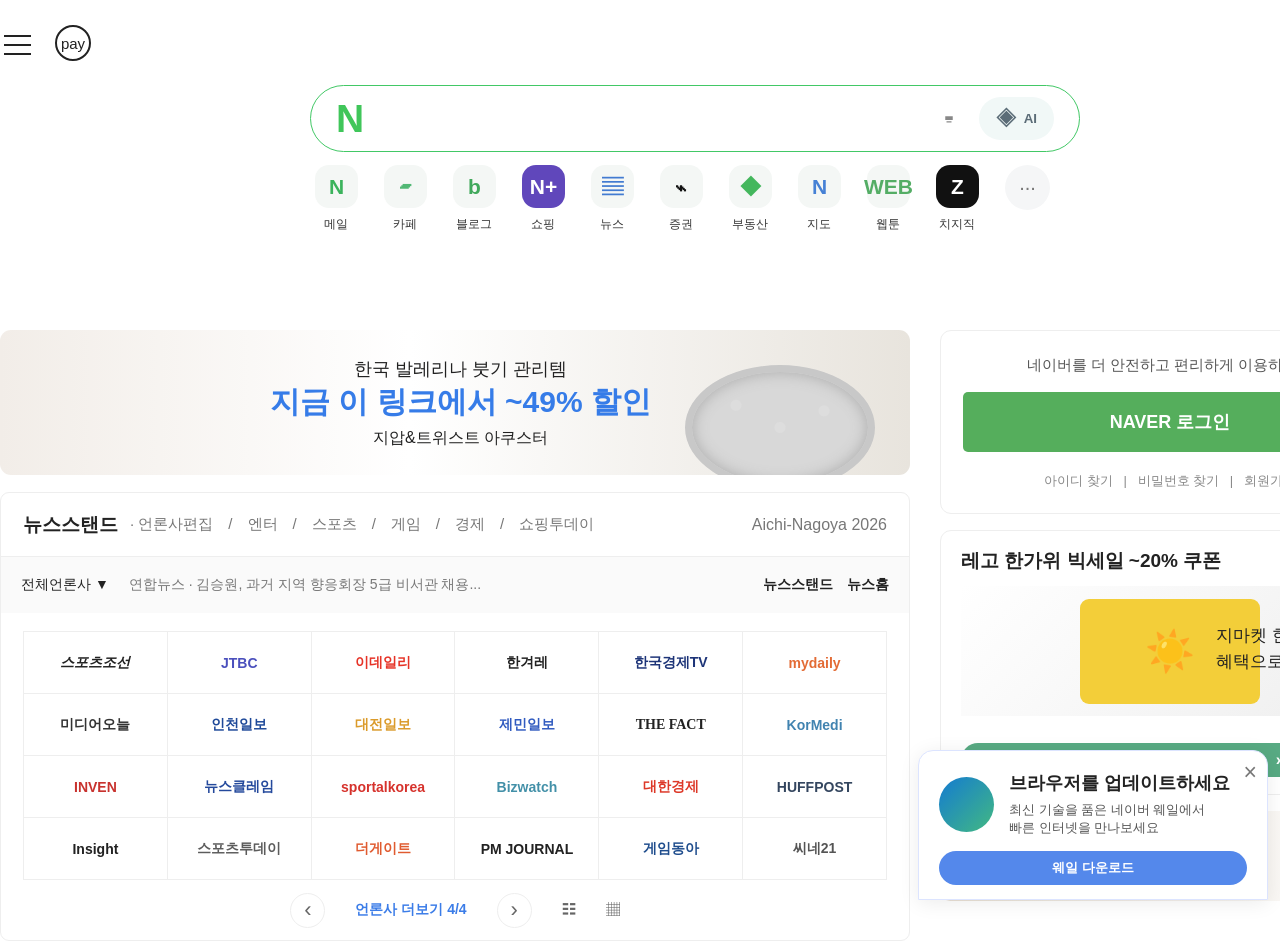
<file: index.html>
<!DOCTYPE html>
<html lang="ko">

<head>
    <meta charset="UTF-8">
    <meta name="viewport" content="width=device-width, initial-scale=1.0">

    <title>NAVER Clone</title>

    <link rel="stylesheet" href="./css/style.css">
</head>

<body>

    <!-- =========================
         HEADER
    ========================== -->

    <header class="header">

        <div class="header-inner">

            <!-- 햄버거 -->
            <button class="menu">
                <span></span>
                <span></span>
                <span></span>
            </button>

            <!-- Pay -->
            <div class="pay">
                pay
            </div>

            <!-- 오른쪽 아이콘 -->
            <div class="header-icons">

                <div class="bell"></div>

                <div class="bag"></div>

            </div>


            <!-- 검색창 -->

            <div class="search-area">

                <div class="search-box">

                    <div class="n-logo">
                        N
                    </div>

                    <input
                        id="searchInput"
                        class="search-input"
                        type="text"
                    >

                    <div class="keyboard">
                        ⌨
                    </div>

                    <button id="aiButton" class="ai">
                        <span class="ai-icon">
                            ◈
                        </span>

                        AI
                    </button>

                </div>

            </div>


            <!-- 서비스 메뉴 -->

            <div class="service-menu">

                <div class="service">
                    <div class="service-icon">N</div>
                    <span>메일</span>
                </div>

                <div class="service">
                    <div class="service-icon">▰</div>
                    <span>카페</span>
                </div>

                <div class="service">
                    <div class="service-icon">b</div>
                    <span>블로그</span>
                </div>

                <div class="service">
                    <div class="service-icon">N+</div>
                    <span>쇼핑</span>
                </div>

                <div class="service">
                    <div class="service-icon">▤</div>
                    <span>뉴스</span>
                </div>

                <div class="service">
                    <div class="service-icon">⌁</div>
                    <span>증권</span>
                </div>

                <div class="service">
                    <div class="service-icon">◆</div>
                    <span>부동산</span>
                </div>

                <div class="service">
                    <div class="service-icon">N</div>
                    <span>지도</span>
                </div>

                <div class="service">
                    <div class="service-icon">WEB</div>
                    <span>웹툰</span>
                </div>

                <div class="service">
                    <div class="service-icon">Z</div>
                    <span>치지직</span>
                </div>

                <button class="service-more">
                    ···
                </button>

            </div>

        </div>

    </header>


    <!-- =========================
         MAIN
    ========================== -->

    <main class="main">

        <!-- =====================
             LEFT COLUMN
        ====================== -->

        <section class="left-column">


            <!-- 메인 배너 -->

            <div class="banner">

                <div class="banner-text">

                    <div class="banner-small">
                        한국 발레리나 붓기 관리템
                    </div>

                    <div class="banner-title">
                        지금 이 링크에서 ~49% 할인
                    </div>

                    <div class="banner-sub">
                        지압&트위스트 아쿠스터
                    </div>

                </div>

                <div class="banner-product"></div>

            </div>


            <!-- =====================
                 뉴스스탠드
            ====================== -->

            <section class="newsstand">


                <!-- 뉴스 헤더 -->

                <div class="news-header">

                    <div class="news-title">
                        뉴스스탠드
                    </div>

                    <div class="news-category">
                        · 언론사편집　/　엔터　/　스포츠　/　게임　/　경제　/　쇼핑투데이
                    </div>

                    <div class="news-tabs">
                        Aichi-Nagoya 2026
                    </div>

                </div>


                <!-- 뉴스 검색 -->

                <div class="news-search">

                    <div class="news-search-left">
                        전체언론사 ▼
                    </div>

                    <div class="news-search-text">
                        연합뉴스 · 김승원, 과거 지역 향응회장 5급 비서관 채용...
                    </div>

                    <div class="news-search-right">
                        뉴스스탠드　<strong>뉴스홈</strong>
                    </div>

                </div>


                <!-- 언론사 -->

                <div class="press-grid">

                    <div class="press">스포츠조선</div>
                    <div class="press">JTBC</div>
                    <div class="press">이데일리</div>
                    <div class="press">한겨레</div>
                    <div class="press">한국경제TV</div>
                    <div class="press">mydaily</div>

                    <div class="press">미디어오늘</div>
                    <div class="press">인천일보</div>
                    <div class="press">대전일보</div>
                    <div class="press">제민일보</div>
                    <div class="press">THE FACT</div>
                    <div class="press">KorMedi</div>

                    <div class="press">INVEN</div>
                    <div class="press">뉴스클레임</div>
                    <div class="press">sportalkorea</div>
                    <div class="press">Bizwatch</div>
                    <div class="press">대한경제</div>
                    <div class="press">HUFFPOST</div>

                    <div class="press">Insight</div>
                    <div class="press">스포츠투데이</div>
                    <div class="press">더게이트</div>
                    <div class="press">PM JOURNAL</div>
                    <div class="press">게임동아</div>
                    <div class="press">씨네21</div>

                </div>


                <!-- 뉴스 하단 -->

                <div class="news-footer">

                    <button
                        id="prevNews"
                        class="arrow"
                    >
                        ‹
                    </button>

                    <div class="page">
                        <span id="newsPage">
                            언론사 더보기 4/4
                        </span>
                    </div>

                    <button
                        id="nextNews"
                        class="arrow"
                    >
                        ›
                    </button>

                    <div>
                        ☷
                    </div>

                    <div>
                        ▦
                    </div>

                </div>

            </section>

        </section>


        <!-- =====================
             RIGHT COLUMN
        ====================== -->

        <aside class="right-column">


            <!-- 로그인 -->

            <div class="login-box">

                <div class="login-text">
                    네이버를 더 안전하고 편리하게 이용하세요
                </div>

                <!-- NAVER 로그인 버튼 -->
                <button
                    class="login-button"
                    onclick="location.href='./login.html'"
                >
                    NAVER 로그인
                </button>

                <div class="login-links">

                    <span>
                        아이디 찾기
                    </span>

                    |

                    <span>
                        비밀번호 찾기
                    </span>

                    |

                    <span>
                        회원가입
                    </span>

                </div>

            </div>


            <!-- 광고 -->

            <div class="ad">

                <div class="ad-label">
                    AD
                </div>

                <div class="ad-title">
                    레고 한가위 빅세일 ~20% 쿠폰
                </div>

                <div class="ad-image">

                    <div class="lego">
                        ☀️
                    </div>

                </div>

                <div class="ad-description">
                    지마켓 한가위빅세일<br>
                    혜택으로 만나보세요
                </div>

                <div class="ad-button">
                    레고코리아　 지금 구매하기　›
                </div>

            </div>


            <!-- 하단 광고 -->

            <div class="ad-bottom">
                무화과 크림 케이크
            </div>


        </aside>

    </main>


    <!-- =========================
         UPDATE POPUP
    ========================== -->

    <div class="update-popup">

        <button class="close">
            ×
        </button>

        <div class="popup-content">

            <div class="edge-icon"></div>

            <div>

                <div class="popup-title">
                    브라우저를 업데이트하세요
                </div>

                <div class="popup-sub">
                    최신 기술을 품은 네이버 웨일에서<br>
                    빠른 인터넷을 만나보세요
                </div>

            </div>

        </div>

        <button class="download">
            웨일 다운로드
        </button>

    </div>


    <!-- =========================
         JAVASCRIPT
    ========================== -->

    <script
        type="module"
        src="./js/main.js">
    </script>

</body>

</html>
</file>
<file: css/style.css>
@import url("./reset.css");
@import url("./header.css");
@import url("./main.css");
@import url("./sidebar.css");
@import url("./responsive.css");
</file>
